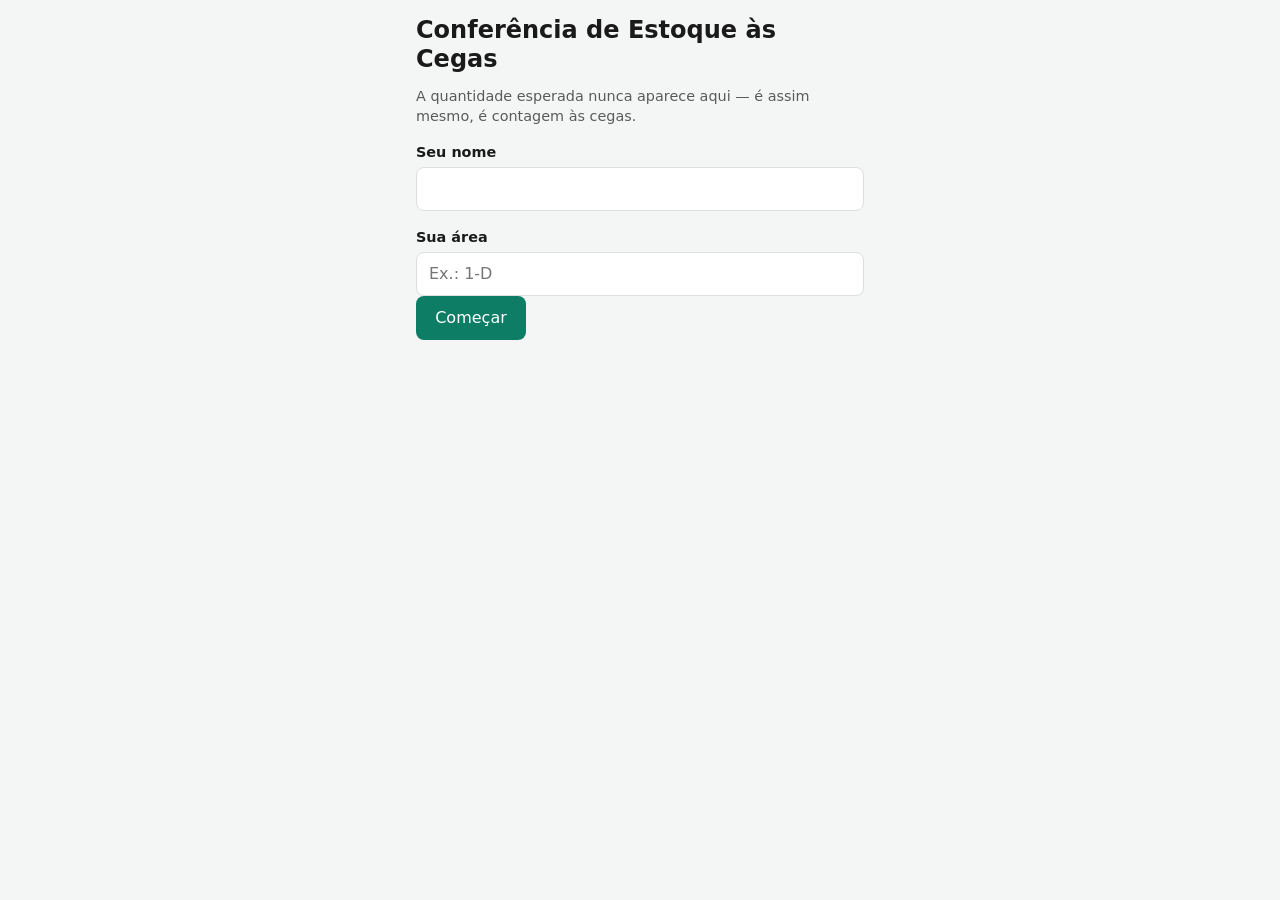
<file: index.html>
<!doctype html>
<html lang="pt-BR">
<head>
  <meta charset="utf-8" />
  <meta name="viewport" content="width=device-width, initial-scale=1, maximum-scale=1" />
  <title>Conferência de Estoque às Cegas</title>
  <meta name="theme-color" content="#0e7d66" />
  <meta name="description" content="Contagem de estoque às cegas, com recontagem automática de divergências." />
  <link rel="manifest" href="./manifest.json" />
  <link rel="icon" href="./icons/icon-192.png" />
  <link rel="apple-touch-icon" href="./icons/icon-192.png" />
  <link rel="stylesheet" href="./css/styles.css" />
</head>
<body>
  <main class="container">
    <section id="tela-sessao">
      <h1>Conferência de Estoque às Cegas</h1>
      <p class="ajuda">A quantidade esperada nunca aparece aqui — é assim mesmo, é contagem às cegas.</p>

      <label for="nome-contador">Seu nome</label>
      <input id="nome-contador" type="text" autocomplete="off" />

      <label for="area-selecionada">Sua área</label>
      <input id="area-selecionada" type="text" placeholder="Ex.: 1-D" autocomplete="off" />

      <button id="btn-comecar" type="button">Começar</button>
      <p id="status-sessao" class="status" role="status" aria-live="polite"></p>
    </section>

    <section id="tela-contagem" hidden>
      <p class="progresso" id="progresso-posicao"></p>
      <h2 id="titulo-posicao"></h2>
      <div id="lista-grupos"></div>

      <div id="item-nao-encontrado">
        <button id="btn-mostrar-item-avulso" type="button" class="botao-secundario">
          + Item não encontrado nesta posição
        </button>

        <fieldset id="form-item-avulso" class="cartao-grupo" hidden>
          <legend>Item não encontrado na lista</legend>
          <label>Nome do produto
            <input type="text" id="campo-nome-item-avulso" autocomplete="off" />
          </label>
          <label>Quantidade encontrada
            <input type="number" min="0" step="1" inputmode="numeric" id="campo-quantidade-item-avulso" />
          </label>
          <label>Etiquetado
            <select id="campo-etiquetado-item-avulso">
              <option value="Sim">Sim</option>
              <option value="Não">Não</option>
            </select>
          </label>
          <label>Observação (opcional)
            <input type="text" id="campo-observacao-item-avulso" />
          </label>
          <button id="btn-adicionar-item-avulso" type="button">Adicionar</button>
          <button id="btn-cancelar-item-avulso" type="button" class="botao-secundario">Cancelar</button>
          <p id="status-item-avulso" class="status" role="status" aria-live="polite"></p>
        </fieldset>

        <ul id="lista-itens-avulsos"></ul>
      </div>

      <button id="btn-avancar" type="button">Próxima posição</button>
      <p id="status-contagem" class="status" role="status" aria-live="polite"></p>
    </section>

    <section id="tela-recontagem" hidden>
      <p class="progresso" id="progresso-recontagem"></p>
      <h2>Recontagem</h2>
      <p class="ajuda">Só os itens que divergiram — de novo, às cegas.</p>
      <div id="lista-recontagem"></div>
      <button id="btn-concluir-recontagem" type="button">Concluir recontagem</button>
      <p id="status-recontagem" class="status" role="status" aria-live="polite"></p>
    </section>

    <section id="tela-resultado" hidden>
      <h2>Contagem enviada</h2>
      <p id="resultado-resumo"></p>
    </section>
  </main>

  <script type="module" src="./js/ui/screen-counting.js"></script>

  <script>
    if ('serviceWorker' in navigator) {
      window.addEventListener('load', () => {
        navigator.serviceWorker.register('./service-worker.js').catch((erro) => {
          console.error('Falha ao registrar o Service Worker:', erro);
        });
      });
    }
  </script>
</body>
</html>
</file>
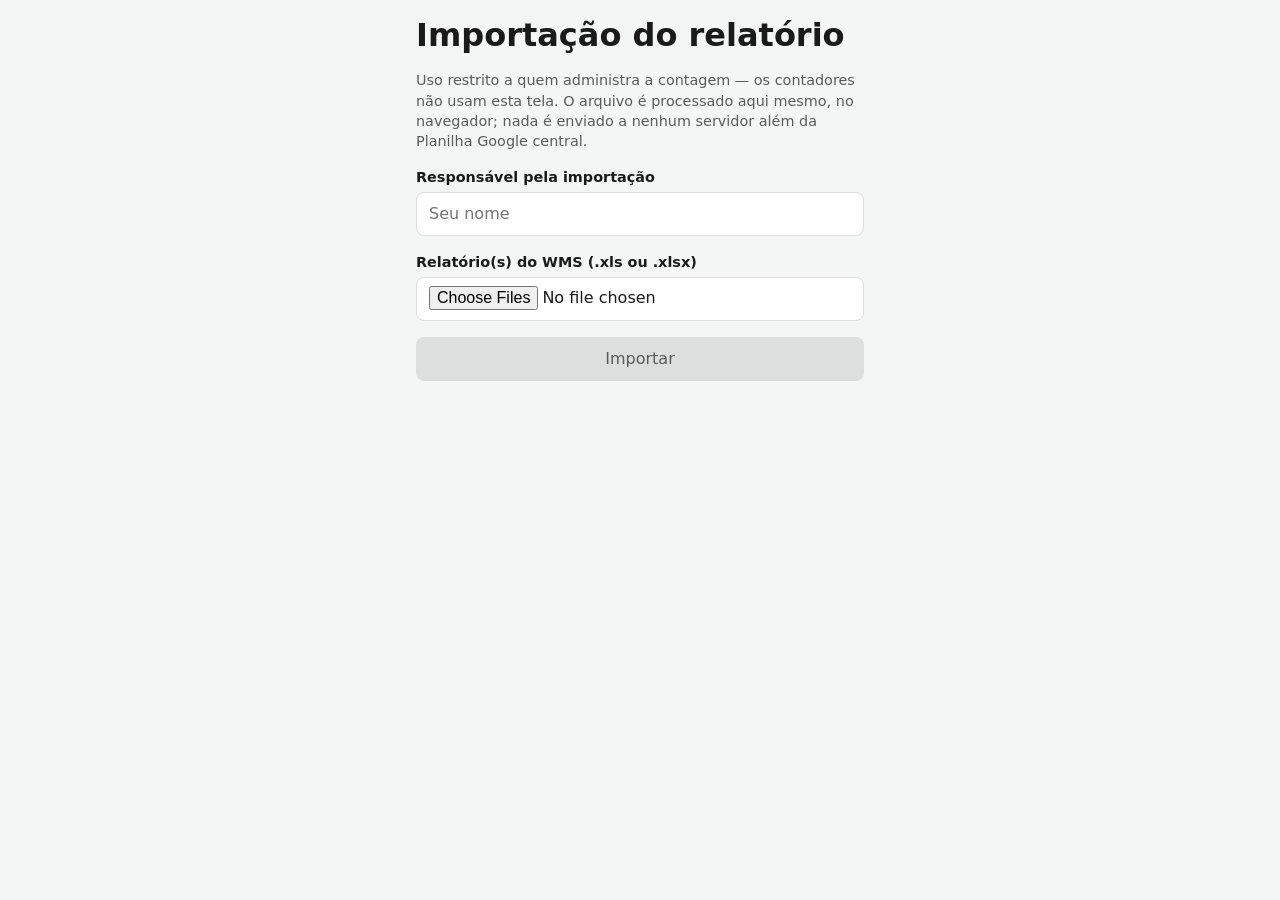
<file: import.html>
<!doctype html>
<html lang="pt-BR">
<head>
  <meta charset="utf-8" />
  <meta name="viewport" content="width=device-width, initial-scale=1, maximum-scale=1" />
  <title>Importação — Conferência de Estoque às Cegas</title>
  <meta name="theme-color" content="#0e7d66" />
  <meta name="description" content="Importação do relatório bruto do WMS — uso restrito ao responsável pela contagem." />
  <link rel="manifest" href="./manifest.json" />
  <link rel="icon" href="./icons/icon-192.png" />
  <link rel="apple-touch-icon" href="./icons/icon-192.png" />
  <link rel="stylesheet" href="./css/styles.css" />
</head>
<body>
  <main class="container">
    <h1>Importação do relatório</h1>
    <p class="ajuda">Uso restrito a quem administra a contagem — os contadores não usam esta tela. O arquivo é processado aqui mesmo, no navegador; nada é enviado a nenhum servidor além da Planilha Google central.</p>

    <label for="responsavel">Responsável pela importação</label>
    <input id="responsavel" type="text" placeholder="Seu nome" autocomplete="off" />

    <label for="arquivo">Relatório(s) do WMS (.xls ou .xlsx)</label>
    <input id="arquivo" type="file" accept=".xls,.xlsx" multiple />

    <div id="resumo" class="resumo" hidden></div>
    <div id="anomalias" class="anomalias" hidden></div>
    <div id="aviso-area-existente" class="anomalias" hidden>
      <p class="aviso">⚠️ Uma ou mais áreas deste arquivo já têm linhas na planilha.</p>
      <p>Reimportar sem limpar antes vai FUNDIR as linhas novas com as antigas e dobrar a quantidade esperada de cada grupo — contagens corretas passam a parecer divergentes. Limpe a planilha antes (ver documentação de reset) em vez de marcar a opção abaixo, a menos que tenha certeza do que está fazendo.</p>
      <label>
        <input type="checkbox" id="campo-forcar-reimportacao" />
        Sei do risco: as linhas novas serão SOMADAS às existentes (não substituem)
      </label>
    </div>

    <button id="btn-importar" type="button" disabled>Importar</button>

    <p id="status" class="status" role="status" aria-live="polite"></p>
  </main>

  <!-- SheetJS vendorizado (script comum, não módulo — define o global XLSX).
       Tem que vir ANTES do módulo abaixo, que depende desse global. -->
  <script src="./js/vendor/xlsx.full.min.js"></script>
  <script type="module" src="./js/ui/screen-import.js"></script>

  <script>
    if ('serviceWorker' in navigator) {
      window.addEventListener('load', () => {
        navigator.serviceWorker.register('./service-worker.js').catch((erro) => {
          console.error('Falha ao registrar o Service Worker:', erro);
        });
      });
    }
  </script>
</body>
</html>
</file>
<file: css/styles.css>
/* Estilos base do app — mobile-first, pensado pra tela pequena de coletor e
   digitação com uma mão só (requisito não funcional da spec, seção 8).
   Ainda não tem estilo de tela específica (isso entra nas Fases 8-12). */

:root {
  --cor-primaria: #0e7d66;
  --cor-primaria-escura: #0a5c4c;
  --cor-texto: #1a1a1a;
  --cor-texto-suave: #5a5a5a;
  --cor-fundo: #ffffff;
  --cor-fundo-suave: #f4f6f5;
  --cor-borda: #dcdfde;
  --cor-erro: #b3261e;
  --cor-sucesso: #0e7d66;
  --altura-toque-minima: 44px; /* alvo de toque confortável com uma mão */
}

* {
  box-sizing: border-box;
}

html, body {
  margin: 0;
  padding: 0;
}

body {
  font-family: system-ui, -apple-system, "Segoe UI", Roboto, sans-serif;
  font-size: 16px; /* nunca menor que 16px — evita zoom automático em inputs no Android/iOS */
  color: var(--cor-texto);
  background: var(--cor-fundo-suave);
  line-height: 1.4;
  padding-bottom: 3rem; /* nunca deixa o badge-sync fixo (rodapé) cobrir o último botão da tela */
}

h1, h2, h3 {
  margin: 0 0 0.5em;
  line-height: 1.2;
}

p {
  margin: 0 0 1em;
}

button, input, select, textarea {
  font: inherit;
  color: inherit;
}

button {
  min-height: var(--altura-toque-minima);
  padding: 0.6em 1.2em;
  border: none;
  border-radius: 8px;
  background: var(--cor-primaria);
  color: #fff;
  cursor: pointer;
}

button:active {
  background: var(--cor-primaria-escura);
}

button:disabled {
  background: var(--cor-borda);
  color: var(--cor-texto-suave);
  cursor: not-allowed;
}

input, select {
  min-height: var(--altura-toque-minima);
  padding: 0.5em 0.75em;
  border: 1px solid var(--cor-borda);
  border-radius: 8px;
  background: #fff;
  width: 100%;
}

.container {
  max-width: 480px;
  margin: 0 auto;
  padding: 1rem;
}

.tela-carregando {
  display: flex;
  align-items: center;
  justify-content: center;
  min-height: 60vh;
  color: var(--cor-texto-suave);
  text-align: center;
}

label {
  display: block;
  margin: 1rem 0 0.3rem;
  font-weight: 600;
  font-size: 0.9rem;
}

.ajuda {
  color: var(--cor-texto-suave);
  font-size: 0.9rem;
}

.resumo,
.anomalias {
  margin-top: 1rem;
  padding: 0.75rem 1rem;
  border-radius: 8px;
  background: #fff;
  border: 1px solid var(--cor-borda);
}

.anomalias {
  border-color: #e8b34a;
  background: #fff8ea;
}

.anomalias ul {
  margin: 0.5rem 0 0;
  padding-left: 1.2rem;
}

.aviso {
  margin: 0;
  font-weight: 600;
}

#btn-importar {
  width: 100%;
  margin-top: 1rem;
}

.status {
  margin-top: 1rem;
  min-height: 1.2em;
}

.status.erro {
  color: var(--cor-erro);
  font-weight: 600;
}

.progresso {
  color: var(--cor-texto-suave);
  font-size: 0.9rem;
  margin-bottom: 0.2rem;
}

#titulo-posicao {
  font-size: 1.6rem;
  margin-bottom: 1rem;
}

.cartao-grupo {
  border: 1px solid var(--cor-borda);
  border-radius: 10px;
  background: #fff;
  padding: 1rem;
  margin-bottom: 1rem;
}

.cartao-grupo legend {
  font-weight: 700;
  padding: 0 0.3rem;
}

.sku-produto {
  color: var(--cor-texto-suave);
  font-weight: 500;
}

.detalhes-grupo {
  display: grid;
  grid-template-columns: 1fr 1fr;
  gap: 0.4rem 1rem;
  margin: 0 0 1rem;
  font-size: 0.9rem;
}

.detalhes-grupo dt {
  color: var(--cor-texto-suave);
  font-weight: 600;
}

.detalhes-grupo dd {
  margin: 0;
}

#btn-avancar {
  width: 100%;
}

.badge-sync {
  position: fixed;
  left: 0;
  right: 0;
  bottom: 0;
  z-index: 100;
  width: 100%;
  border-radius: 0;
  padding: 0.6rem 1rem;
  font-size: 0.85rem;
  text-align: center;
  background: var(--cor-texto-suave);
  color: #fff;
}

.badge-sync-erro {
  background: var(--cor-erro);
}

.botao-secundario {
  background: transparent;
  color: var(--cor-primaria);
  border: 1px solid var(--cor-primaria);
}

.botao-secundario:active {
  background: var(--cor-fundo-suave);
}

#item-nao-encontrado {
  margin-bottom: 1rem;
}

#item-nao-encontrado #btn-mostrar-item-avulso {
  width: 100%;
}

#form-item-avulso #btn-adicionar-item-avulso,
#form-item-avulso #btn-cancelar-item-avulso {
  width: 100%;
  margin-top: 0.5rem;
}

#lista-itens-avulsos {
  list-style: none;
  margin: 0.5rem 0 0;
  padding: 0;
  font-size: 0.9rem;
  color: var(--cor-texto-suave);
}

#lista-itens-avulsos li {
  padding: 0.3rem 0;
}
</file>
